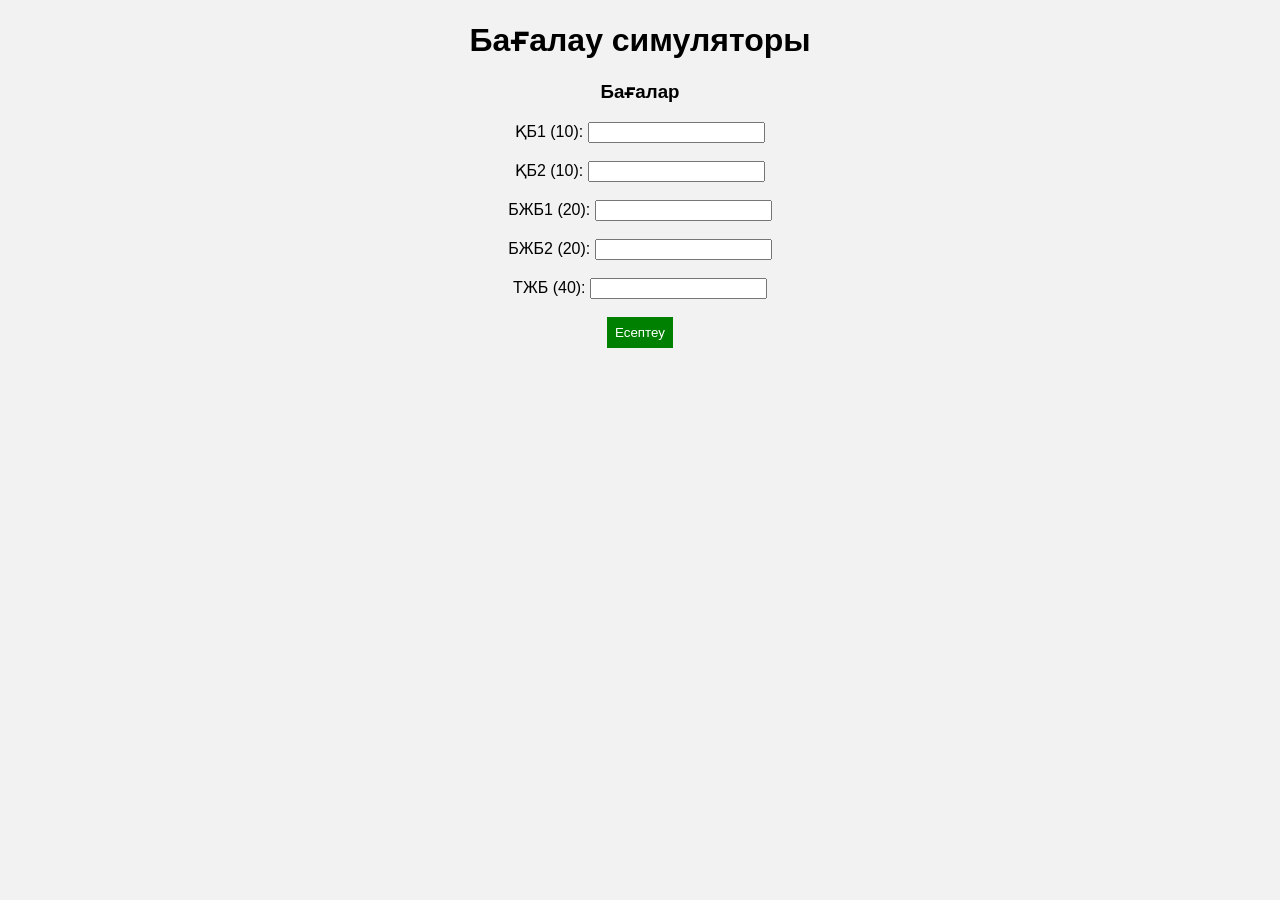
<file: index.html>
<!DOCTYPE html>
<html>
<head>
    <link rel="stylesheet" href="style.css">
    <title>Бағалау симуляторы</title>
</head>
    <script src="script.js"></script>
<body>
    <h1>Бағалау симуляторы</h1>
    <h3>Бағалар</h3>

ҚБ1 (10): <input type="number" id="qb1"><br><br>
ҚБ2 (10): <input type="number" id="qb2"><br><br>
БЖБ1 (20): <input type="number" id="bjb1"><br><br>
БЖБ2 (20): <input type="number" id="bjb2"><br><br>
ТЖБ (40): <input type="number" id="tjb"><br><br>

<button type="button" onclick="calculate()">Есептеу</button>

<p id="result"></p>
</body>
</html>
</file>
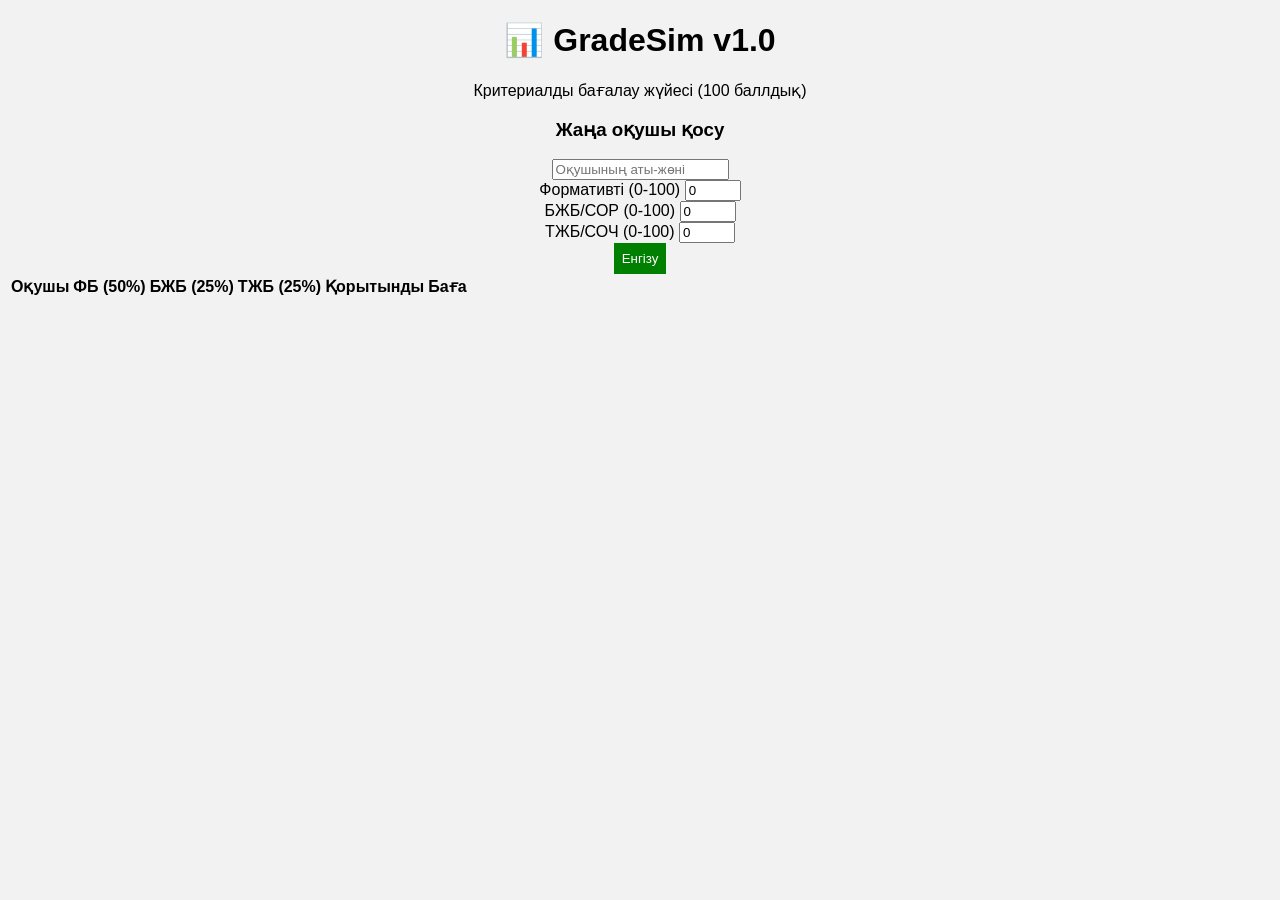
<file: Index.html>
<!DOCTYPE html>
<html lang="kk">
<head>
    <meta charset="UTF-8">
    <meta name="viewport" content="width=device-width, initial-scale=1.0">
    <title>GradeSim - Бағалау Симуляторы</title>
    <link rel="stylesheet" href="style.css">
</head>
<body>
    <div class="container">
        <header>
            <h1>📊 GradeSim v1.0</h1>
            <p>Критериалды бағалау жүйесі (100 баллдық)</p>
        </header>

        <section class="input-section">
            <div class="card">
                <h3>Жаңа оқушы қосу</h3>
                <input type="text" id="studentName" placeholder="Оқушының аты-жөні">
                
                <div class="grades-grid">
                    <div class="input-group">
                        <label>Формативті (0-100)</label>
                        <input type="number" id="formative" min="0" max="100" value="0">
                    </div>
                    <div class="input-group">
                        <label>БЖБ/СОР (0-100)</label>
                        <input type="number" id="sor" min="0" max="100" value="0">
                    </div>
                    <div class="input-group">
                        <label>ТЖБ/СОЧ (0-100)</label>
                        <input type="number" id="soch" min="0" max="100" value="0">
                    </div>
                </div>
                <button onclick="addStudent()" class="btn-add">Енгізу</button>
            </div>
        </section>

        <section class="result-section">
            <table id="studentTable">
                <thead>
                    <tr>
                        <th>Оқушы</th>
                        <th>ФБ (50%)</th>
                        <th>БЖБ (25%)</th>
                        <th>ТЖБ (25%)</th>
                        <th>Қорытынды</th>
                        <th>Баға</th>
                    </tr>
                </thead>
                <tbody id="tableBody">
                    </tbody>
            </table>
        </section>
    </div>
    <script src="script.js"></script>
</body>
</html>
</file>
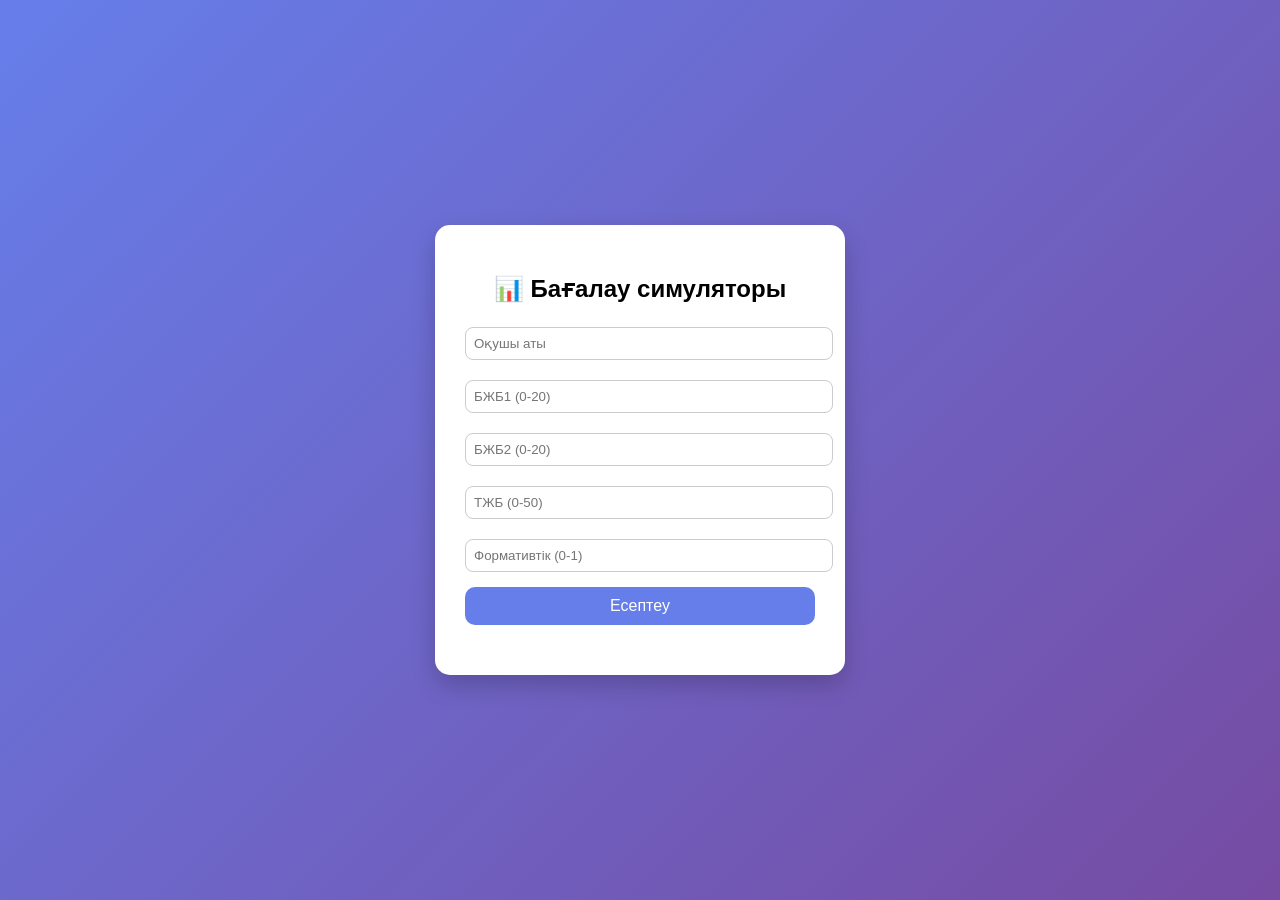
<file: index1.html>
<!DOCTYPE html>
<html lang="kk">
<head>
<meta charset="UTF-8">
<title>Бағалау симуляторы</title>
<style>
body {
    font-family: Arial;
    background: linear-gradient(135deg,#667eea,#764ba2);
    display:flex;
    justify-content:center;
    align-items:center;
    height:100vh;
    margin:0;
}
.container{
    background:white;
    padding:30px;
    border-radius:15px;
    width:350px;
    box-shadow:0 10px 25px rgba(0,0,0,0.2);
    text-align:center;
}
input{
    width:100%;
    padding:8px;
    margin:5px 0 15px;
    border-radius:8px;
    border:1px solid #ccc;
}
button{
    background:#667eea;
    color:white;
    padding:10px;
    border:none;
    border-radius:10px;
    width:100%;
    cursor:pointer;
    font-size:16px;
}
button:hover{
    background:#764ba2;
}
.result{
    margin-top:20px;
    font-weight:bold;
}
</style>
</head>
<body>

<div class="container">
<h2>📊 Бағалау симуляторы</h2>

<input type="text" id="name" placeholder="Оқушы аты">
<input type="number" id="bj1" placeholder="БЖБ1 (0-20)" max="20">
<input type="number" id="bj2" placeholder="БЖБ2 (0-20)" max="20">
<input type="number" id="tj" placeholder="ТЖБ (0-50)" max="50">
<input type="number" id="form" placeholder="Формативтік (0-1)" max="1">

<button onclick="calc()">Есептеу</button>

<div class="result" id="result"></div>
</div>

<script>
function calc(){
let name=document.getElementById("name").value;
let bj1=+document.getElementById("bj1").value||0;
let bj2=+document.getElementById("bj2").value||0;
let tj=+document.getElementById("tj").value||0;
let form=+document.getElementById("form").value||0;

if(!name){alert("Атын енгіз!");return;}
if(bj1>20||bj2>20||tj>50||form>1){
alert("Балл шектен асты!");
return;
}

let total=bj1+bj2+tj+form;
let grade="";

if(total>=90) grade="A";
else if(total>=75) grade="B";
else if(total>=60) grade="C";
else if(total>=50) grade="D";
else grade="F";

document.getElementById("result").innerHTML=
name+" — "+total+"/100 балл <br> Қорытынды баға: "+grade;
}
</script>

</body>
</html>
</file>
<file: style.css>
body {
    font-family: Arial;
    text-align: center;
    background-color: #f2f2f2;
}

button {
    background-color: green;
    color: white;
    padding: 8px;
    border: none;
}
</file>
